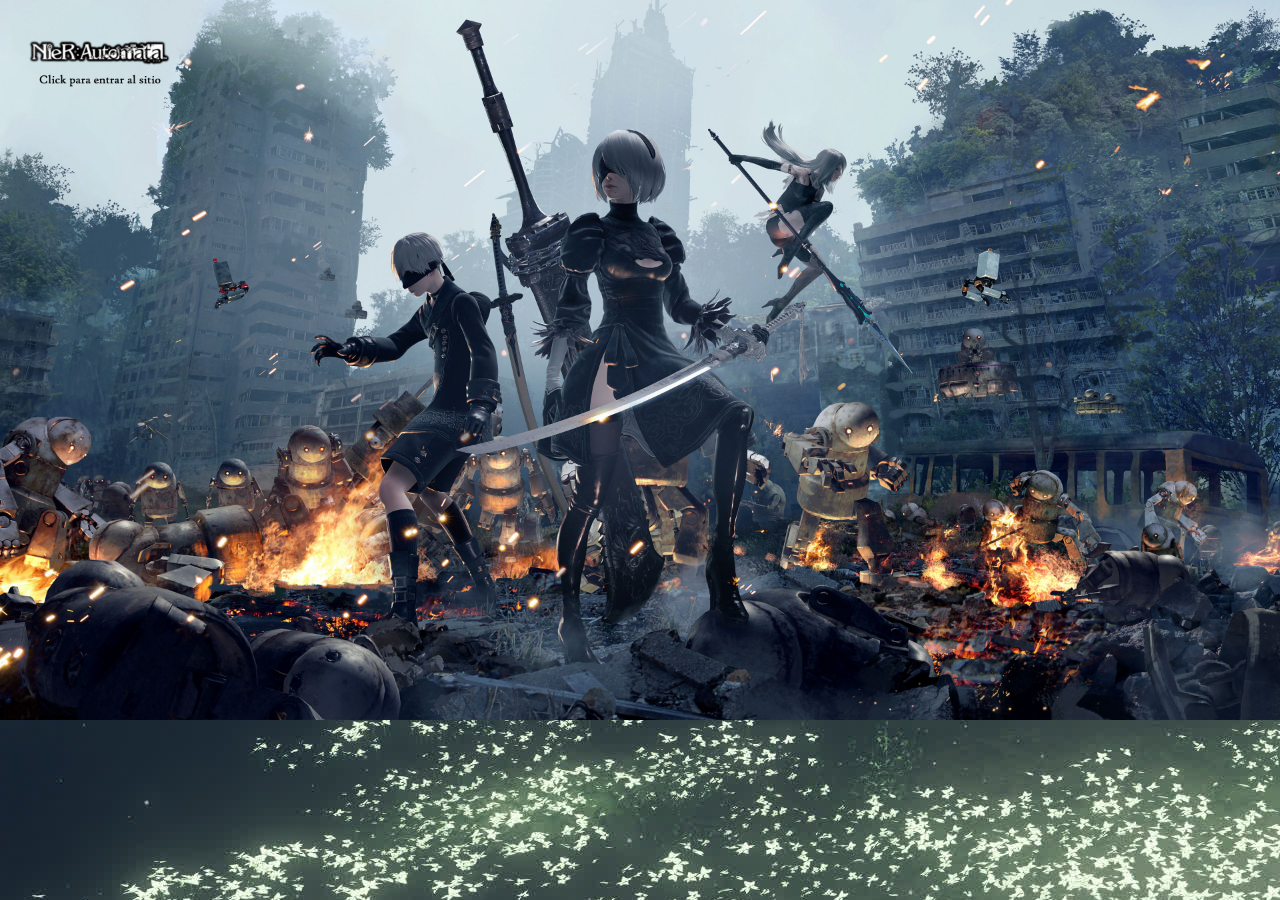
<file: MartinezAna_1DAMA/html/index.html>
<!DOCTYPE html>
<html lang="es" dir="ltr">
  <head>
    <meta charset="utf-8">
    <link rel="stylesheet" type="text/css" href="../css/estilos.css">
    <link rel="shortcut icon" href="../img/icon.jpg">
    <title>Nier:Automata</title>
    <style>
      .img_muestra{
        max-width:500px;
        max-height:300px;
      }
    </style>
  </head>
  <body>
    <script>
      function ocultarPortada() {
        document.getElementById("portada").style.display = "none";
        document.getElementById("oculto").style.display = "inherit";
      }
    </script>
    <div id="portada">
      <img id="img_portada" src="../img/intro2.jpg" alt="portada" onclick="ocultarPortada()">
    </div>
    <div id="oculto">
      <div class="menu">
        <a class="pag_actual" href="index.html">Lore</a>
        <a href="personajes.html">Personajes</a>
        <a href="premios.html">Premios</a>
      </div>
      <div class="contenido">
        <h1>Lore de <img id="titulo" src="../img/nier_logo.png"> , ¿De dónde viene su historia?</h1>
        <ol>
          <li><h3><a href="#intro">Introduccion.</a></h3></li>
          <li><h3><a href="#Drakengard">Drakengard y Nier.</a></h3></li>
          <li><h3><a href="#Nier">Nier Gestalt y RepliCant.</a></h3></li>
          <li><h3><a href="#Automata">Cómo inicia Nier:Autómata.</a></h3></li>
        </ol>
         <br> <br> <br>
        <div class="explicaciones">
          <h5><a name="intro"></a> <br>
          Nier: Autómata es un videojuego de rol y de acción de un jugador. Es la continuación al videojuego de nombre 'Nier Gestalt' (o 'Nier Replicant' en Japón).
          Su desarrollador es <a href="https://www.platinumgames.com/" target="_blank">PlatinumGames</a> y su distribuidor <a href="https://square-enix-games.com/" target="_blank">SquareEnix</a>.
          Nier:Autómata es considerada una obra maestra a muchos niveles, incluyendo la BSO (Banda sonora original), por la que ganó un 'Game of the Year'
          de parte de <a href="https://thegameawards.com/">The Game Awards</a>, el proyecto oficial en el que se premian juegos cada año, dividido por categorías. Toda la BSO en la saga de Nier posee un idioma
          inventado, llamado lenguaje caótico, en el que la mayoría de sus canciones están compuestas. <br>
          Es cierto que, podemos jugar a este título sin saber nada de los anteriores, lo que da una sensación de inmersión desde el principio de la historia, solo nos daremos cuenta en algunos diálogos que se tienen
          en el juego, algunas rutas que tomemos y sobretodo en algunos finales, los cuales no serán finales verdaderos. <br>
          <br> <br> <img class="img_muestra" src="../img/nier_gestalt.jpg" title="Nier Gestalt y Replicant, exclusivo de Japón."> <br> <br>
          Esta saga es una serie derivada de la saga de videojuegos '<span>Drakengard</span>'. Todos estos videojuegos a su vez, destacan por tener varios finales en sus historias, que pueden ser reales(la meta es llegar aquí
          siempre), normales o mentira/de broma/incompletos(se llegaría al no completar una misión vital para la historia, por ejemplo). <br>
          <a name="Drakengard"></a> <br>
          <span>¡AVISO DE SPOILERS DE LOS TÍTULOS NIER 1 Y DRAKENGARD!</span> <br> <br>

          Nier Gestalt se desarrolla después del final 'E' de 'Drakengard', que se basaba en la serie de animación 'Neon Genesis Evangelion', por lo que parece y fue considerado una broma.
          En este final las cenizas de una aberración(el boss final) del mundo de 'Drakengard' acaban en Tokio después de ser derrotada por los protagonistas, mediante un portal que conecta nuestro mundo con el de 'Drakengard'.
          <br> <br>
          <a name="Nier"></a> <br>
          A raíz de esto, los humanos empiezan a contraer un virus llamado <span>síndrome de la cloración blanca</span>. Los contagiados, en realidad, antes de contraer el síndrome pasaban por una situación en la que una entidad
          les ofrecía dos opciones; aceptar un pacto que los dejaría sin inteligencia y atacarían al resto del mundo, o deshacerse sin remedio en sal (lo que llamamos síndrome de la cloración blanca).
          Tras bastante tiempo buscando una cura, se llegó a la conclusión, y se descubrió que no había cura alcanzable por la humanidad en ese momento. <br>
          Aún así, tras investigar el cuerpo muerto de la dragona que quedó en la torre de Tokio, se fue descubriendo una forma
          de 'magia', las organizaciones siguieron intentándo curar a la gente creando el proyecto Gestalt (Separarían las almas de los cuerpos humanos infectados y las reintroducirían).
          Se desarrollaron personas inmunes al virus, que lucharían contra los que aceptaron el trato mencionado anteriormente, conocidos como <span>La Legión</span>.
          El resultado final fue la destrucción de estas personas inmunes y continuación de La Legión. Japón aceptó la ayuda de EEUU, y al final, se acabó bombardeando la zona donde existía La Legión, acabando con ella.
          No se tuvo en cuenta que la trasmisión del virus era el aire, y a causa del bombardeo se acabó infectando casi toda la humanidad.
          <br> <br> <img class="img_muestra" src="../img/Diagrama_de_Proyecto_Gestalt.png" title="Diagrama del proyecto Gestalt"> <br> <br>
          De nuevo se probó con el proyecto Gestalt, pero en niños, ya que eran más receptivos. Se lograron crear cuerpos llamados '<span>Replicantes</span>' que podían asumir el alma de un Gestalt(Persona que separó el alma
          de su cuerpo). Los humanos crearon androides, que eran muy útiles para la gestión de los cuerpos Replicantes, los cuales ahora iban a por la Legión, con el plan de que al destruirla, se pudieran juntar las almas de
          los Gestalt con sus cuerpos Replicantes. Los Gestalt se quedaron esperando, mientras los Replicantes luchaban contra La Legión, y los androides los gestionaban, y si morían, los volvían a replicar.
          Había una alta probabilidad de que las almas Gestalt perdieran la cordura tras un largo tiempo, y es aquí donde el protagonista, Nier, entra en juego. <br> <br>
          <img src="../img/niergestalt.jpg" title="Nier" class="img_muestra"> <br><br>
          Su hija, en la versión Gestalt, o su hermana en la versión Replicant contrae la enfermedad llamada <span>Letra negra</span>, la cual hace que se debilite poco a poco.
          Nier, se basa en la historia del padre o del hermano de Yonah, que trata sobre salvarla en el mundo que tenemos en contexto.
          Tras duras batallas en este juego, y sus varios finales, llegamos a la conclusión mediante uno de los finales verdaderos(a fin de evitar grandes spoilers), de que serán los androides los encargados de salvar a la humanidad,
          cada vez más derrotada y consumida.
          <br> <br>
          La humanidad ya muy mermada instala unos satélites en la luna, a los cuales se mudan, y crean una base enorme en el espacio para que los androides vayan a la tierra, a luchar por ellos, acabar con su amenaza y llevarlos
          de vuelta a casa.
          <br> <br>
          <img src="../img/glory_mankind.jpg" title="Base de los androides en el espacio, y su lema 'Gloria a la humanidad'." class="img_muestra"> <br> <br> <br>
          <a name="Automata"></a> <br>
          La historia de Nier:Autómata empieza protagonizándolo el androide de combate <span>2B</span>, su compañero <span>9S</span>, y el prototipo <span>A2</span>, del cual se piensa que ha muerto por no obedecer a su cometido.
          Al principio de esta historia, hay una guerra de poder entre las máquinas creadas por invasores de otro mundo y los restos de la humanidad. <br> <br>
          Como ya sabemos, la humanidad está muy reducida, y espera la limpieza de amenazas por parte de los androides antes de volver y repoblar la tierra. Nier:Autómata también tiene varios finales, de hecho, es el juego de la
          saga que más finales tiene, contando con más de 20. El final A y B son nombrados finales intermedios, los cuales no son totalmente el final de la historia, sino una aproximación de lo que 'podría haber
          pasado'. Los finales C y D son finales normales, y finalmente el final E, es el final verdadero, al cual intentaremos llegar para comprender la historia del todo y dar por terminado el juego.
          Hay finales de la F a la Z, considerados finales 'de broma'. Con todos sus finales, Nier:Autómata ofrecemás de 50 horas de historia, intriga y descubrimientos. Completando solo la historia principal el juego nos
          ofrece más de 20 horas, y es increible pensar, que una historia tan amplia y precisa haya podido salir de uno de los finales 'broma' de un videojuego aleatorio.
           <br> <br>
          <img src="../img/portada.jpg" title="Nier:Autómata." class="img_muestra">
          <br> <br>
          Sin duda, es un título al que ofrecerle tu tiempo, y al terminarlo inevitablemente querrás saber más sobre la historia que se presenta.
          <br>
          </h5>
        </div>
      </div>
      <div class="pie_pagina">
        <p>- Blog sobre Nier:Autómata. Historia que lo precede - Contacto: Behindcvp@gmail.com - 2020 © -</p>
      </div>
    </div>
  </body>
</html>
</file>
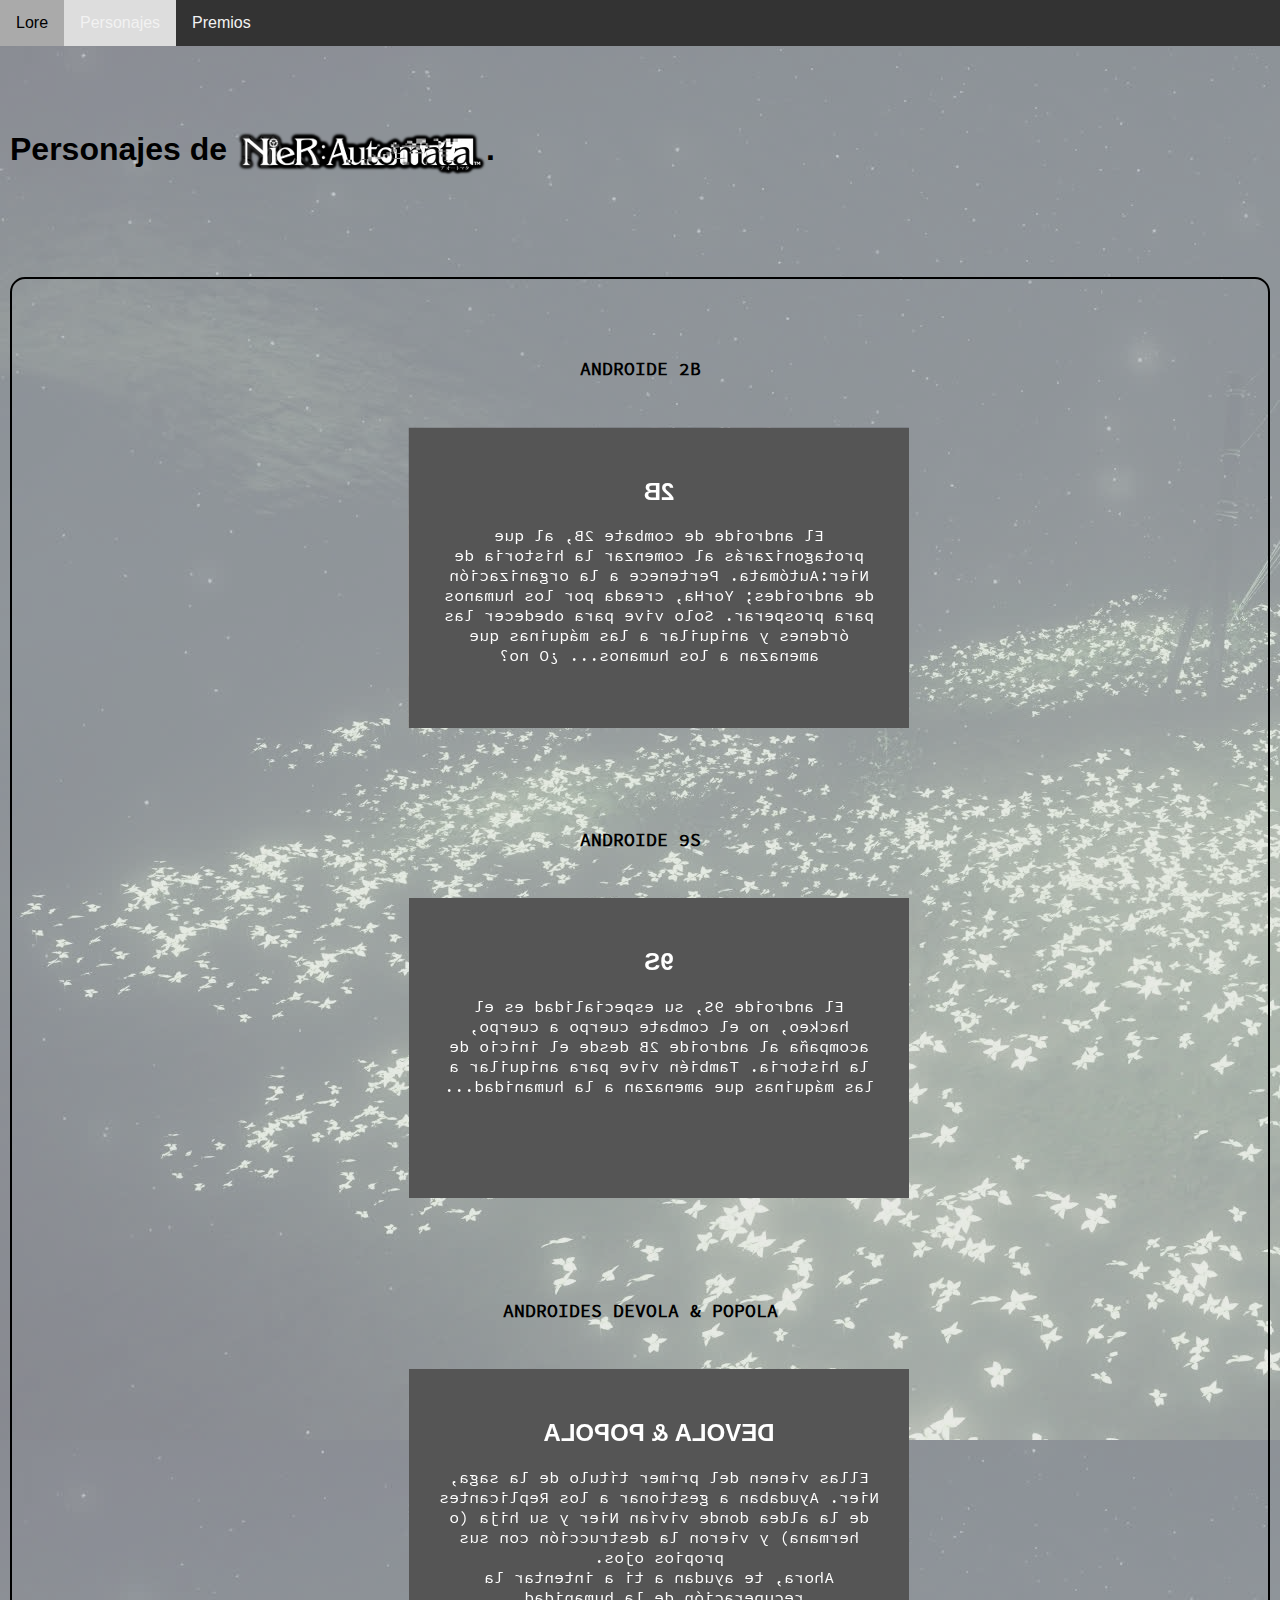
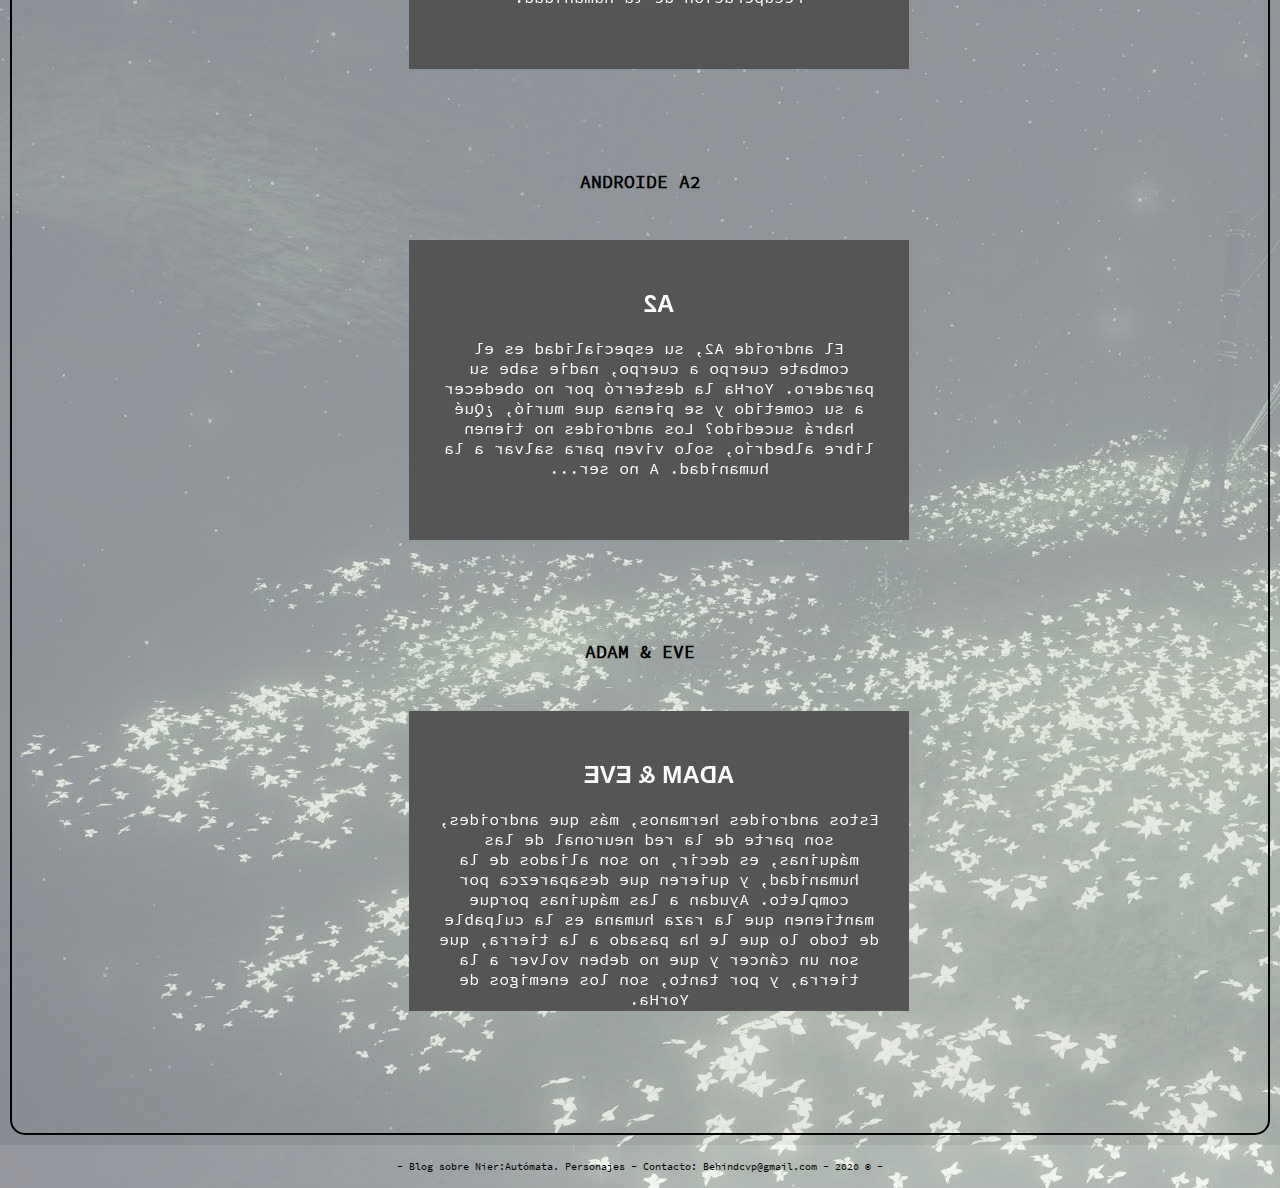
<file: MartinezAna_1DAMA/html/personajes.html>
<!DOCTYPE html>
<html lang="es" dir="ltr">
  <head>
    <meta charset="utf-8">
    <link rel="stylesheet" type="text/css" href="../css/estilos.css">
    <link rel="shortcut icon" href="../img/icon.jpg">
    <title>Nier:Autómata | Personajes</title>
    <style >
      body{
        content-align: center;
      }
      p{
        font-family: "code";
      }
    </style>
  </head>
  <body>
    <div class="menu">
      <a href="index.html">Lore</a>
      <a class="pag_actual" href="personajes.html">Personajes</a>
      <a href="premios.html">Premios</a>
    </div>
    <div class="contenido">
      <h1>Personajes de <img id="titulo" src="../img/nier_logo.png">.</h1>
      <br>
      <div class="explicaciones">
        <h5>ANDROIDE 2B</h5> <br>
        <div class="caja_flip">
          <div class="flip_dentro">
            <div class="flip_delante">
              <img src="../img/2bgif.gif" class="img_flip" >
            </div>
            <div class="flip_detras">
              <h2>2B</h2>
              <p>El androide de combate 2B, al que protagonizarás al comenzar la historia de Nier:Autómata. Pertenece a la organización
                de androides; YorHa, creada por los humanos para prosperar. Solo vive para obedecer las órdenes y aniquilar a las máquinas que amenazan a los humanos... ¿O no?</p>
            </div>
          </div>
        </div> <br> <br> <br> <br>
        <h5>ANDROIDE 9S</h5> <br>
        <div class="caja_flip">
          <div class="flip_dentro">
            <div class="flip_delante">
              <img src="../img/9s.gif" class="img_flip" >
            </div>
            <div class="flip_detras">
              <h2>9S</h2>
              <p>El androide 9S, su especialidad es el hackeo, no el combate cuerpo a cuerpo, acompaña al androide 2B desde el inicio de la historia.
              También vive para aniquilar a las máquinas que amenazan a la humanidad... </p>
            </div>
          </div>
        </div> <br> <br> <br> <br>
        <h5>ANDROIDES DEVOLA & POPOLA</h5> <br>
        <div class="caja_flip">
          <div class="flip_dentro">
            <div class="flip_delante">
              <img src="../img/devola_popola.gif" class="img_flip" >
            </div>
            <div class="flip_detras">
              <h2>DEVOLA & POPOLA</h2>
              <p>Ellas vienen del primer título de la saga, Nier. Ayudaban a gestionar a los Replicantes de la aldea donde vivían Nier y su hija (o hermana) y vieron la destrucción con sus propios ojos. <br>
              Ahora, te ayudan a ti a intentar la recuperación de la humanidad. </p>
            </div>
          </div>
        </div> <br> <br> <br> <br>
        <h5>ANDROIDE A2</h5> <br>
        <div class="caja_flip">
          <div class="flip_dentro">
            <div class="flip_delante">
              <img src="../img/a2.gif" class="img_flip" >
            </div>
            <div class="flip_detras">
              <h2>A2</h2>
              <p>El androide A2, su especialidad es el combate cuerpo a cuerpo, nadie sabe su paradero. YorHa la desterró por no obedecer a su cometido y se piensa que murió,
                ¿Qué habrá sucedido? Los androides no tienen libre albedrío, solo viven para salvar a la humanidad. A no ser... </p>
            </div>
          </div>
        </div> <br> <br> <br> <br>
        <h5>ADAM & EVE</h5> <br>
        <div class="caja_flip">
          <div class="flip_dentro">
            <div class="flip_delante">
              <img src="../img/adam_eve.gif" class="img_flip" >
            </div>
            <div class="flip_detras">
              <h2>ADAM & EVE</h2>
              <p>Estos androides hermanos, más que androides, son parte de la red neuronal de las máquinas, es decir, no son aliados de la humanidad, y quieren que desaparezca por completo.
              Ayudan a las máquinas porque mantienen que la raza humana es la culpable de todo lo que le ha pasado a la tierra, que son un cáncer y que no deben volver a la tierra, y por tanto, son los enemigos de YorHa.</p>
            </div>
          </div>
        </div> <br> <br> <br> <br>
        </div>
      </div>
    <div class="pie_pagina">
      <p>- Blog sobre Nier:Autómata. Personajes - Contacto: Behindcvp@gmail.com - 2020 © -</p>
    </div>
  </body>
</html>
</file>
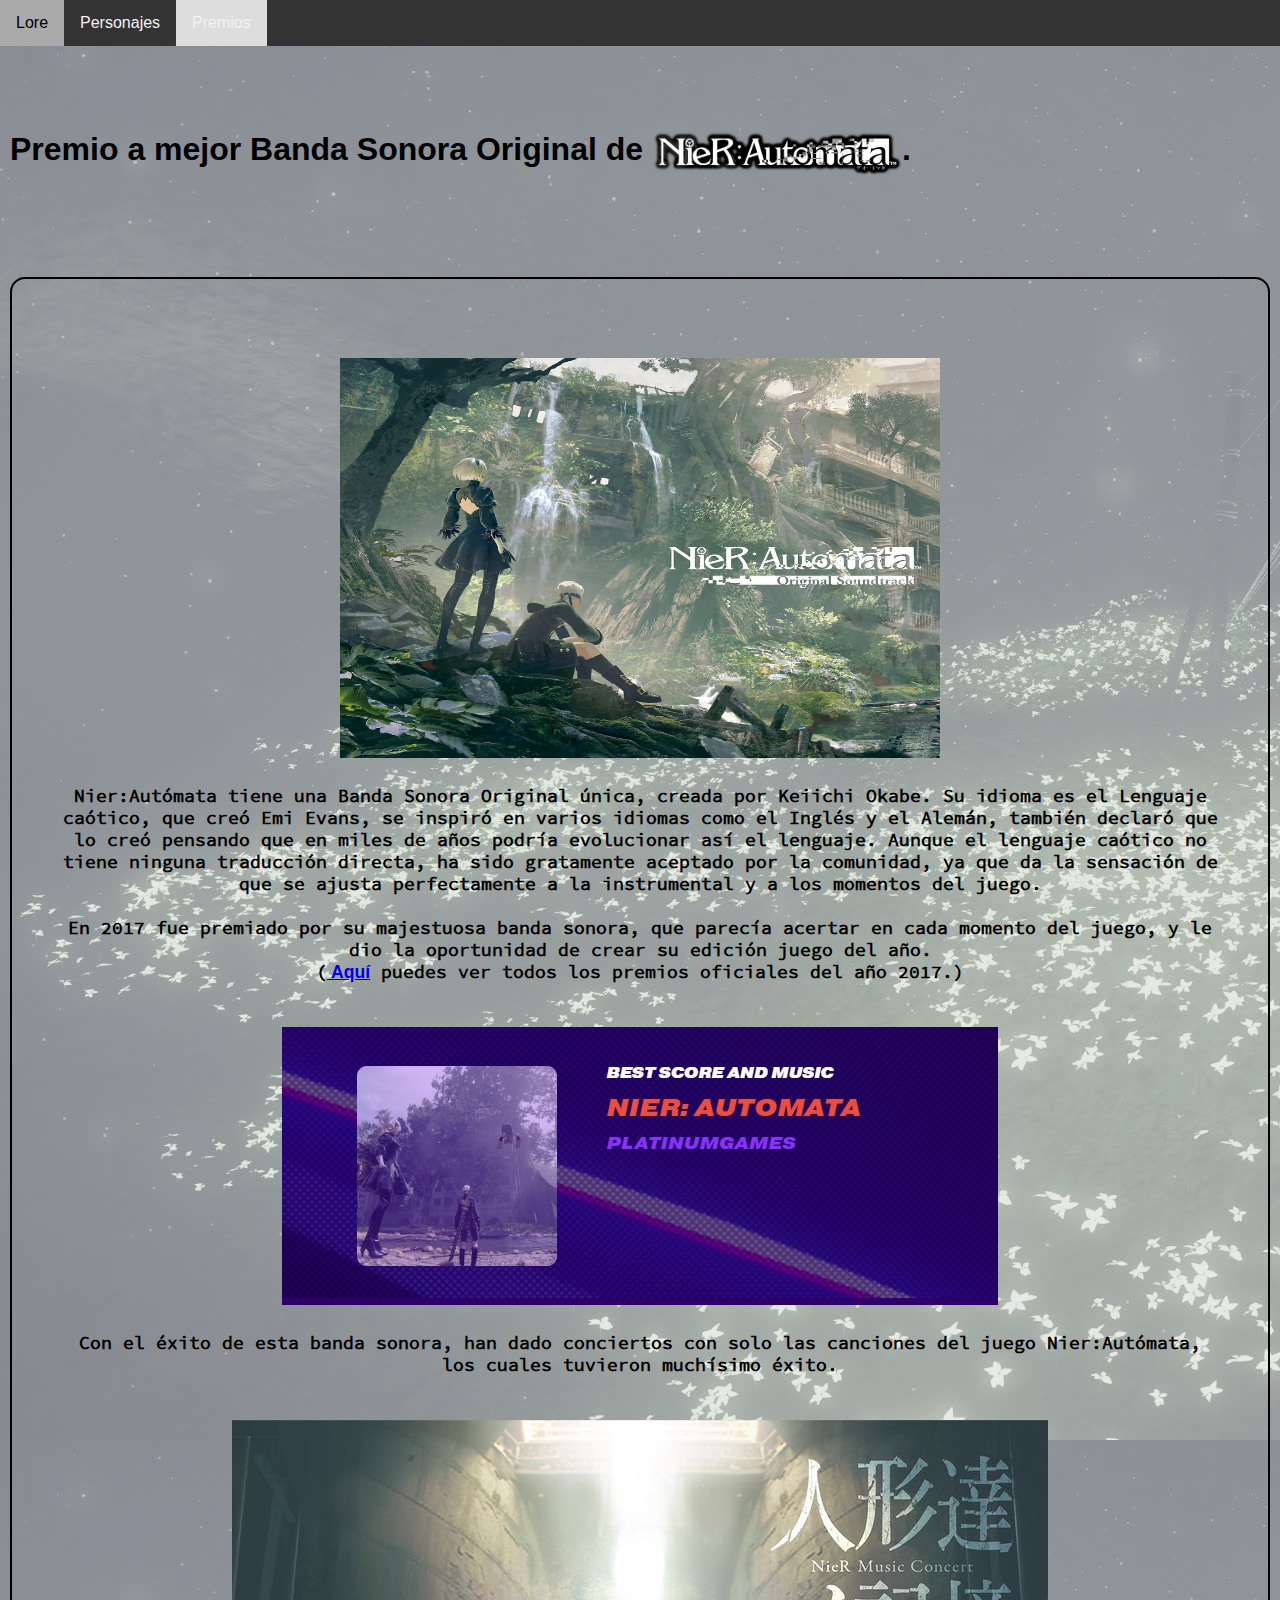
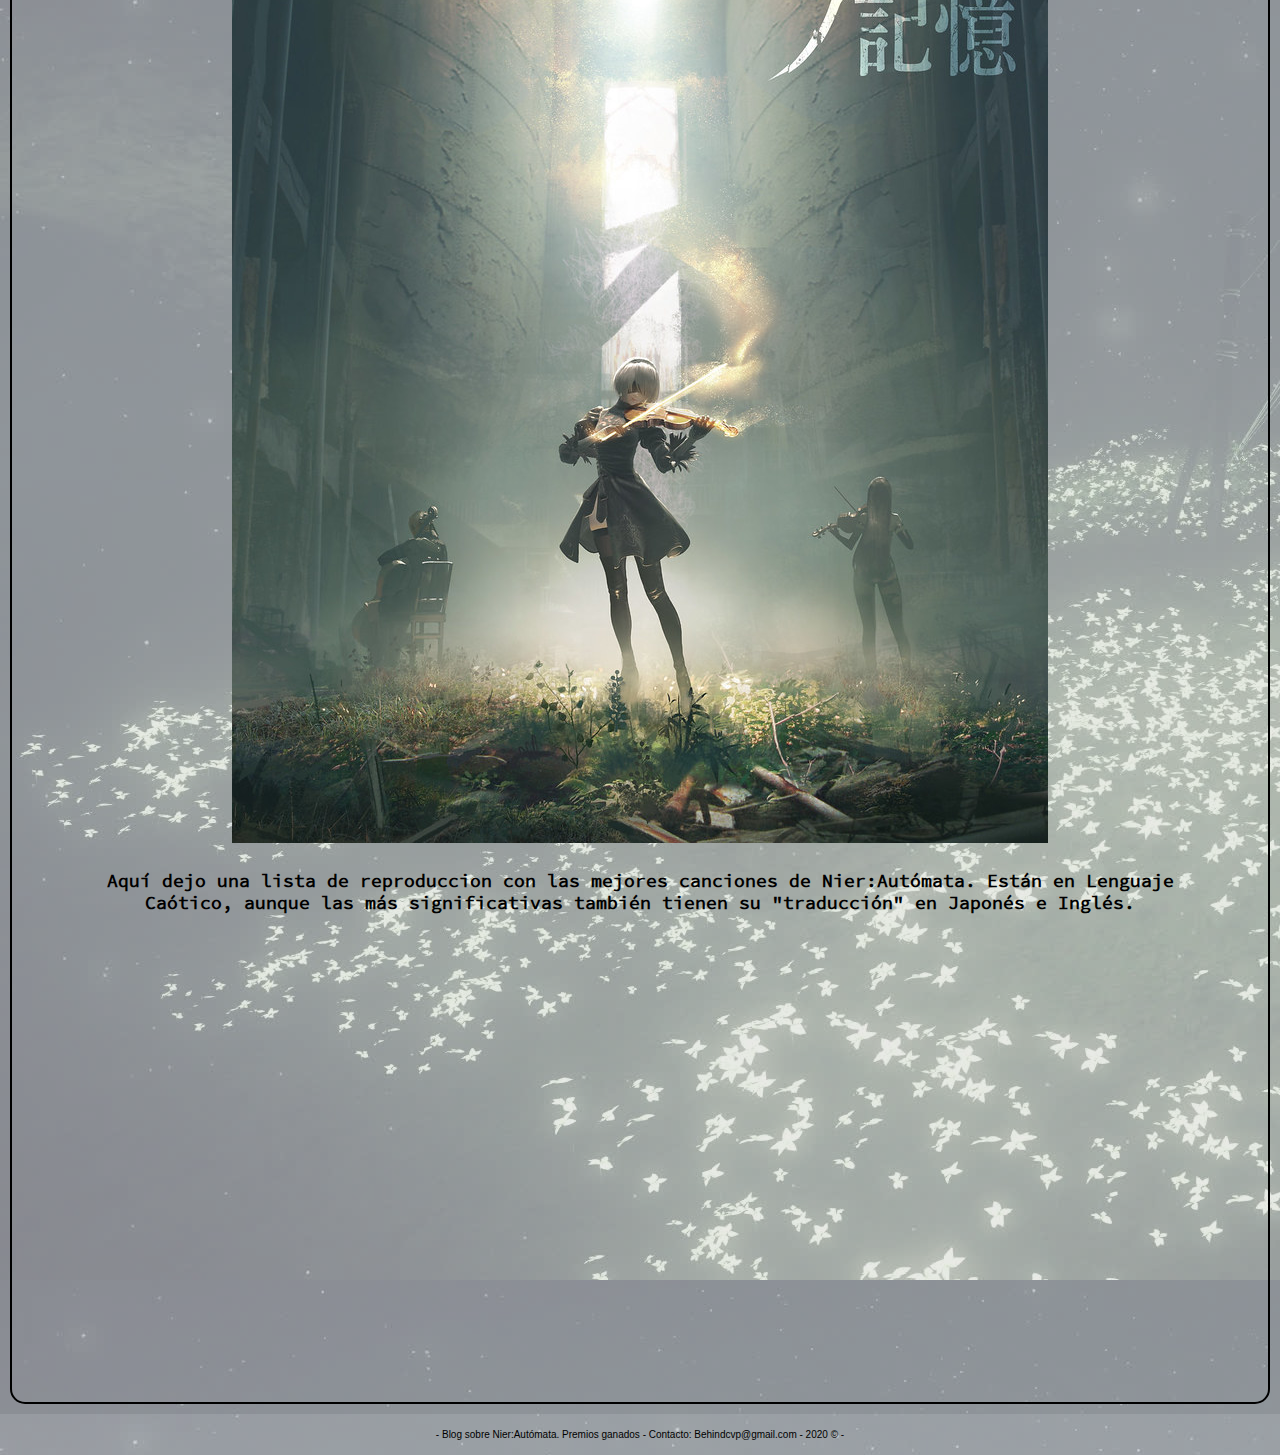
<file: MartinezAna_1DAMA/html/premios.html>
<!DOCTYPE html>
<html lang="es" dir="ltr">
  <head>
    <meta charset="utf-8">
    <link rel="stylesheet" type="text/css" href="../css/estilos.css">
    <link rel="shortcut icon" href="../img/icon.jpg">
    <title>Nier:Autómata | Premios</title>
    <style >
      #bso{
        width: 600px;
        height: 400px;
      }
    </style>
  </head>
  <body>
    <div class="menu">
      <a href="index.html">Lore</a>
      <a href="personajes.html">Personajes</a>
      <a class="pag_actual" href="premios.html">Premios</a>
    </div>
    <div class="contenido">
      <h1>Premio a mejor Banda Sonora Original de <img id="titulo" src="../img/nier_logo.png">.</h1>
      <br>
      <div class="explicaciones">
        <h5>
        <img id="bso" src="../img/bso.jpg"> <br> <br>
        Nier:Autómata tiene una Banda Sonora Original única, creada por Keiichi Okabe. Su idioma es el Lenguaje caótico, que creó Emi Evans, se inspiró en varios idiomas como el Inglés y el Alemán, también
        declaró que lo creó pensando que en miles de años podría evolucionar así el lenguaje. Aunque el lenguaje caótico no tiene ninguna traducción directa, ha sido gratamente aceptado por la comunidad, ya que
        da la sensación de que se ajusta perfectamente a la instrumental y a los momentos del juego. <br> <br>
        En 2017 fue premiado por su majestuosa banda sonora, que parecía acertar en cada momento del juego, y le dio la oportunidad de crear su edición juego del año. <br>
        (<a href="https://thegameawards.com/history/2017-2"> Aquí</a> puedes ver todos los premios oficiales del año 2017.) <br> <br>
        <br>
        <img src="../img/premio_bso.jpg"> <br> <br>
        Con el éxito de esta banda sonora, han dado conciertos con solo las canciones del juego Nier:Autómata, los cuales tuvieron muchísimo éxito. <br> <br> <br>
        <img src="../img/concierto.jpg"> <br> <br>
        Aquí dejo una lista de reproduccion con las mejores canciones de Nier:Autómata. Están en Lenguaje Caótico, aunque las más significativas también tienen su "traducción" en Japonés e Inglés. <br> <br> <br> <br>
        <iframe width="560" height="315" src="https://www.youtube.com/embed/videoseries?list=PLAfreXdYJI2dF6YUmMH67IyS1GBD22YmI" frameborder="0"
        allow="accelerometer; autoplay; encrypted-media; gyroscope; picture-in-picture" allowfullscreen></iframe> <br> <br>
        </h5>
      </div>
    </div>
    <div class="pie_pagina">
      <p>- Blog sobre Nier:Autómata. Premios ganados - Contacto: Behindcvp@gmail.com - 2020 © -</p>
    </div>
  </body>
</html>
</file>
<file: MartinezAna_1DAMA/css/estilos.css>
* {
  box-sizing: border-box;
  font-family: Arial, Helvetica, sans-serif;
}
body{
  padding: 0px;
  margin: 0px;
  background-image: url('../img/intro.jpg');
}
@font-face {
  font-family: "code";
  src: url("../fonts/Source_Code_Pro/SourceCodePro-Regular.ttf");
}
#titulo{
  vertical-align: middle;
  display: inline;
}
#portada{
  width: 100%;
  height: 100%;
}
#img_portada{
  width: 100%;
  height: 100%;
  cursor: pointer;
}
#oculto{
  width: 100%;
  height: 100%;
  display: none;
}
.menu {
  overflow: hidden;
  background-color: #333;
}
.menu a {
  float: left;
  display: block;
  color: #f2f2f2;
  text-align: center;
  padding: 14px 16px;
  text-decoration: none;
}
.menu a:hover {
  background-color:  rgba(221,221,221,0.7);
  color: black;
}
.pag_actual{
    background-color: #ddd;
    color: black;
}
.contenido {
  background-color: rgba(221,221,221,0.6);
  padding: 10px;
}
.pie_pagina {
  background-color: rgba(241,241,241, 0.6);
  font-size: 10px;
  text-align: center;
  padding: 5px;
}
span{
  color: #6600ff;
}
.explicaciones{
  text-align: center;
  margin-top: 10px;
  padding: 50px;
  border-radius: 15px;
  border: 2px solid black;
}
h5{
  font-family: "code";
  font-size: 110%;
}
.caja_flip {
  background-color: transparent;
  width: 500px;
  height: 300px;
  perspective: 1000px;
  position: relative;
  text-align: center;
  margin-left: 30%;
}
.flip_dentro {
  position: relative;
  width: 100%;
  height: 100%;
  transition: transform 1.2s;
  transform-style: preserve-3d;
}
.caja_flip:hover .flip_dentro {
  transform: rotateY(180deg);
}
.flip_delante, .flip_detras{
  position: absolute;
  width: 100%;
  height: 100%;
}
.flip_detras {
  background-color: #555;
  color: white;
  transform: rotateY(180deg);
  padding: 30px;

}
.img_flip{
  width:500px;
  height:300px;
}
</file>
